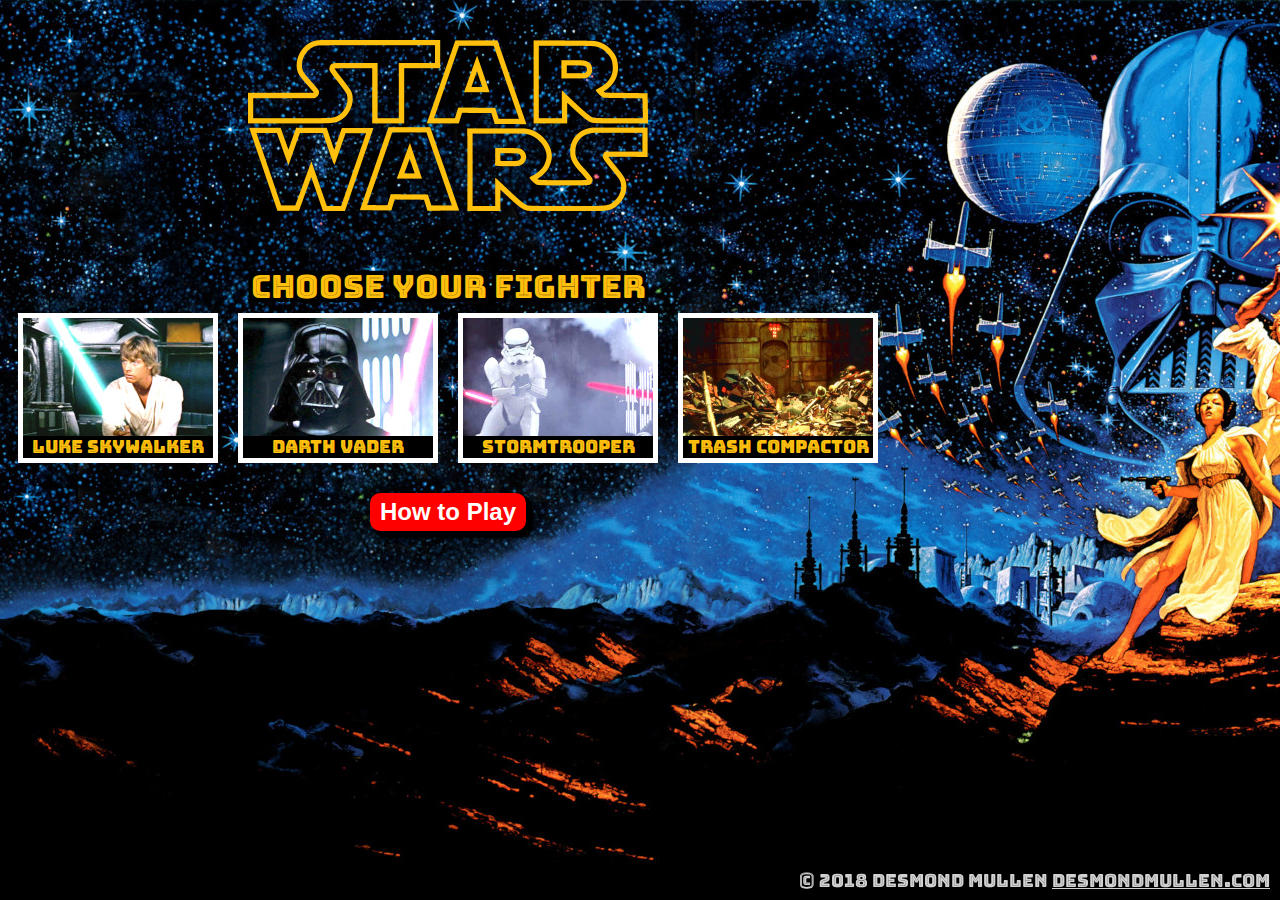
<file: index.html>
<!DOCTYPE html>
<html lang="en-us">

<head>
    <meta name="viewport" content="width=device-width, initial-scale=1.0, maximum-scale=1.0, user-scalable=yes">
    <meta charset="UTF-8">
    <link rel="stylesheet" type="text/css" href="assets/css/reset.css">
    <link rel="stylesheet" type="text/css" href="assets/css/style.css">
    <script src="https://ajax.googleapis.com/ajax/libs/jquery/3.3.1/jquery.min.js"></script>
    <script src="assets/javascript/game.js"></script>
    <link rel="shortcut icon" href="assets/images/rebel.ico" type="image/x-icon">
    <link href="https://fonts.googleapis.com/css?family=Bungee+Inline" rel="stylesheet">
    <title>Star Wars RPG</title>
</head>

<body>
    <section id="title"></section>
    <h1 id="heading" class="text-pulse"></h1>
    <section id="display"></section>
    <section><button id="show-instructions" class="button-pulse" style="display: none">How to Play</button></section>
    <section><button id="close-instructions" style="display: none">Close</button></section>
    <section id="attack-stats"></section>
    <h1 id="defeated-enemies-heading"></h1>
    <section id="defeated-enemies"></section>
    <section><button id="play-again" class="button-pulse" style="display: none">Play Again</button></section>
    <section id="copyright">&copy; 2018 Desmond Mullen <a href="https://desmondmullen.com" target="_blank">desmondmullen.com</a></section>
</body>

</html>
</file>
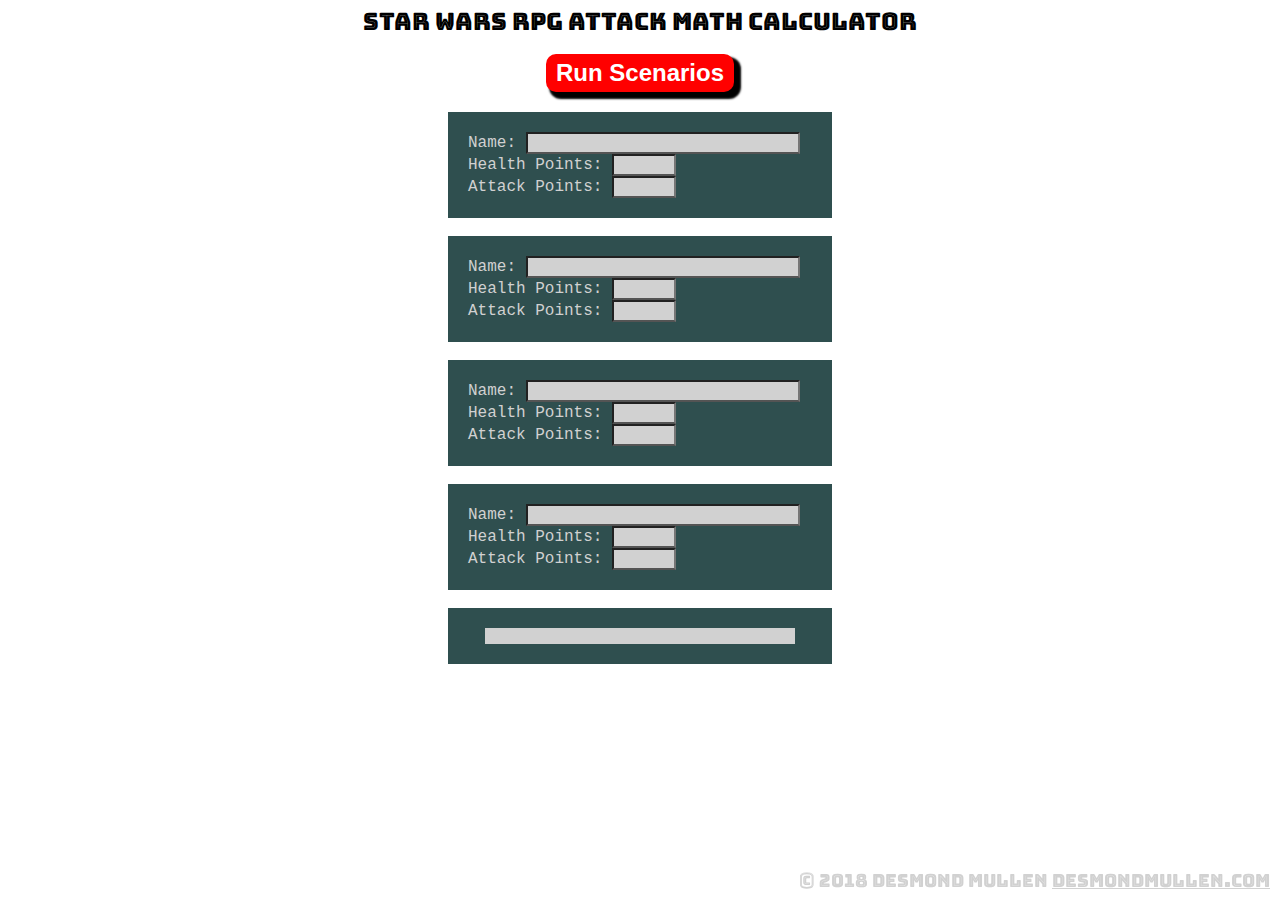
<file: attackmath.html>
<!DOCTYPE html>
<html lang="en-us">

<head>
    <meta name="viewport" content="width=device-width, initial-scale=1.0, maximum-scale=1.0, user-scalable=yes">
    <meta charset="UTF-8">
    <link rel="stylesheet" type="text/css" href="assets/css/reset.css">
    <link rel="stylesheet" type="text/css" href="assets/css/attackmath.css">
    <script src="https://ajax.googleapis.com/ajax/libs/jquery/3.3.1/jquery.min.js"></script>
    <script src="assets/javascript/attackmath.js"></script>
    <link rel="shortcut icon" href="assets/images/rebel.ico" type="image/x-icon">
    <link href="https://fonts.googleapis.com/css?family=Bungee+Inline" rel="stylesheet">
    <title>Star Wars RPG Attack Math Calculator</title>
</head>

<body>
    <section id="title">Star Wars RPG Attack Math Calculator</section>
    <section><button id="run-scenarios">Run Scenarios</button></section>
    <section id="player1" class="player-section">
        Name: <input id="player1-name" type="text" class="text-input" class="text-input" name="player1-name" size="25"><br>
        Health Points: <input id="player1-health" type="text" class="number-input" name="player1-health" maxlength="4"
            size="4"><br>
        Attack Points: <input id="player1-attack" type="text" class="number-input" name="player1-attack" maxlength="4"
            size="4">
    </section>
    <br>
    <section id="player2" class="player-section">
        Name: <input id="player2-name" type="text" class="text-input" name="player2-name" size="25"><br>
        Health Points: <input id="player2-health" type="text" class="number-input" name="player2-health" maxlength="4"
            size="4"><br>
        Attack Points: <input id="player2-attack" type="text" class="number-input" name="player2-attack" maxlength="4"
            size="4">
    </section>
    <br>
    <section id="player3" class="player-section">
        Name: <input id="player3-name" type="text" class="text-input" name="player3-name" size="25"><br>
        Health Points: <input id="player3-health" type="text" class="number-input" name="player3-health" maxlength="4"
            size="4"><br>
        Attack Points: <input id="player3-attack" type="text" class="number-input" name="player3-attack" maxlength="4"
            size="4">
    </section>
    <br>
    <section id="player4" class="player-section">
        Name: <input id="player4-name" type="text" class="text-input" name="player4-name" size="25"><br>
        Health Points: <input id="player4-health" type="text" class="number-input" name="player4-health" maxlength="4"
            size="4"><br>
        Attack Points: <input id="player4-attack" type="text" class="number-input" name="player4-attack" maxlength="4"
            size="4">
    </section>
    <br>
    <section class="player-section">
        <section id="results" class="text-input">&nbsp;</section>
    </section>
    <section id="copyright">&copy; 2018 Desmond Mullen <a href="https://desmondmullen.com" target="_blank">desmondmullen.com</a></section>
</body>

</html>
</file>
<file: assets/css/style.css>
* {
    box-sizing: border-box;
}
body {
    background-image: url("../images/background.jpg");
    background-position: -140px 0px;
    font-family: 'Bungee Inline', cursive;
    font-size: large;
}

h1 {
    width: 70%;
    font-size: xx-large;
    text-align: center;
    color: #FFC00D;
    display: block;
}

section {
    text-align: center;
    width: 70%;
}

button {
    text-align: center;
    padding: 5px 10px;
    font-size: x-large;
    font-weight: bold;
    color: white;
    border: 0;
    border-radius: 10px;
    background-color: #FF0000; /*red*/
    box-shadow: 5px 5px 2px 2px black;
}

em {
    font-style: italic;
}

#title {
    background-image: url("../images/starwars.png");
    background-repeat: no-repeat;
    background-position: center;
    margin: 40px 0 60px 0;
    height: 171px;
    width: 70%;
}

#heading {
    margin-top: 5vh;
    color: #FFC00D;
    text-shadow: 4px 4px black, -4px -4px black, -4px 4px black, 4px -4px black;
}

.smaller-heading-text {
    margin: 20px 0;
    font-size: large;
    text-shadow: 2px 2px black, -2px -2px black, -2px 2px black, 2px -2px black;
}

#display {
    height: 170px;
}

.instructions-display {
    font-family: "Courier New", Courier, monospace;
    font-size: x-large;
    background-color: black;
    color: #d1d1d1; /*white*/
    margin: 0 auto;
    margin-top: 10px;
    padding: 10px;
    z-index: 99999;
}
#show-instructions, #close-instructions {
margin-top: 20px;
}
#attack-stats {
    height: 60px;
    font-size: x-large;
    font-weight: bold;
    font-family: "Courier New", Courier, monospace;
    color: lightgray;
    text-shadow: 3px 3px black, -3px -3px black, -3px 3px black, 3px -3px black;
}

.attack-stats-left, .attack-stats-right {
    width: 200px; /*must be same as display-character*/
    margin: 0 20px; /*left and right must be same as display-character and include border-times-two*/
    text-align: left;
    display: inline-block;  
    position: relative;
    padding-left: 15px;
}

.hover-for-stats-notice {
    font-style: italic;
    color: greenyellow;
}

.display-character {
    display: inline-block;  
    position: relative;  
    width: 200px;
    height: 150px;
    margin: 10px 10px;
    border: 5px solid white;
}

.character-info {
    position: absolute;
    bottom: 0;
    left: 0;
    text-align: center;
    color: #FFC00D;
    background-color: black;
    padding: 2px;
    width: 100%;
}

.tooltip .tooltiptext {
    visibility: hidden;
    width: 80%;
    /* margin: 0 auto; */
    background-color: #d1d1d1; /*white*/
    font-size: large;
    font-weight: bold;
    font-family: "Courier New", Courier, monospace;
    color: black;
    text-align: center;
    padding: 5px;

    /* Position the tooltip */
    position: absolute;
    bottom: -50px;
    left: 10%;
    z-index: 1;
}

.tooltip:hover .tooltiptext {
    visibility: visible;
}

.display-final-quote {
    display: inline;
    top: -90px;
    text-align: left;
    position: relative;
    font-size: x-large;
    font-family: "Courier New", Courier, monospace;
    text-shadow: 2px 2px black, -2px -2px black, -2px 2px black, 2px -2px black;
    font-weight: bold;
    color: lightgray;
}

.choose-enemy{
    margin: 10px 20px;
    border: 5px solid #FF0000; /*red*/
}

.left-side-fighter {
    left: -300px;
    opacity: 0;
}

.right-side-enemy {
    left: +300px;
    opacity: 0;
}

.attack{
    width: 190px;
    height: 140px;
    border: 0px;
    margin: 15px 25px;
    -webkit-animation-name: greenPulse;
    -webkit-animation-duration: 2s;
    -webkit-animation-iteration-count: infinite;
    -moz-animation-name: greenPulse;
    -moz-animation-duration: 2s;
    -moz-animation-iteration-count: infinite;
    animation-name: greenPulse;
    animation-duration: 2s;
    animation-iteration-count: infinite;
}

@-webkit-keyframes greenPulse {
    from {
        -webkit-box-shadow: 0 0 5px 5px #91bd09;
        -moz-box-shadow: 0 0 5px 5px #91bd09;
        box-shadow: 0 0 5px 5px #91bd09;
    }
    50% {
        -webkit-box-shadow: 0 0 5px 10px greenyellow;
        -moz-box-shadow: 0 0 5px 10px greenyellow;
        box-shadow: 0 0 5px 10px greenyellow;
    }
    to {
        -webkit-box-shadow: 0 0 5px 5px #91bd09;
        -moz-box-shadow: 0 0 5px 5px #91bd09;
        box-shadow: 0 0 5px 5px #91bd09;
    }
}

.text-pulse{
    -webkit-animation-name: textPulse;
    -webkit-animation-duration: 1s;
    -webkit-animation-iteration-count: 2;
    -moz-animation-name: textPulse;
    -moz-animation-duration: 1s;
    -moz-animation-iteration-count: 2;
    animation-name: textPulse;
    animation-duration: 1s;
    animation-iteration-count: 2;
}

.button-pulse{
    -webkit-animation-name: textPulse;
    -webkit-animation-duration: 2s;
    -webkit-animation-iteration-count: 2;
    -moz-animation-name: textPulse;
    -moz-animation-duration: 2s;
    -moz-animation-iteration-count: 2;
    animation-name: textPulse;
    animation-duration: 2s;
    animation-iteration-count: 2;
}

@-webkit-keyframes textPulse {
    from {
        -webkit-opacity: 0.7;
        -moz-opacity: 0.7;
        opacity: 0.7;
    }
    50% {
        -webkit-opacity: 0;
        -moz-opacity: 0;
        opacity: 0;
    }
    to {
        -webkit-opacity: 1;
        -moz-opacity: 1;
        opacity: 1;
    }
}

#defeated-enemies-heading {
    text-shadow: 4px 4px black, -4px -4px black, -4px 4px black, 4px -4px black;
}

#defeated-enemies > div{
    margin: 10px;
    border: 5px solid gray;
}

#luke {
    background-image: url("../images/luke.jpg");
}
#vader {
    background-image: url("../images/vader.jpg");
}
#stormtrooper {
    background-image: url("../images/stormtrooper.jpg");
}
#compactor {
    background-image: url("../images/compactor.jpg");
}
#copyright {
    width: 100%;
    text-align: right;
    position: fixed;
    bottom: 0;
    color: #d1d1d1;
    padding: 10px;
}
a { /* copyright is the only link*/
    color: #d1d1d1;
}
@-ms-viewport{
    width: device-width;
}

@media only screen and (max-width: 670px) {
    h1, section, #title {
        width: 100%;
    }
    #title {
        background-image: url("../images/starwarssmall.png");
        margin: 10px 0 0 0;
        height: 85px;
    }
    #heading, #defeated-enemies-heading {
        font-size: medium;
    }
    #display {
    height: 125px;
    }
    #defeated-enemies > div{ /*really small margin for iPhone in portrait is below*/
        margin: 10px 3px;
    }
    .display-character {
        width: 100px;
        height: 100px;
        margin: 10px 10px 5px 10px;
    }
    .smaller-heading-text {
        margin: 10px 0;
        font-size: medium;
    }
    .attack{
        margin: 15px 25px;
    }
    .attack-stats-left, .attack-stats-right {
        width: 100px; /*must be same as display-character plus (margin times two)*/
        margin: 0 25px;
        padding-left: 3px;
    }
    .character-info {
        font-size: small;
    }
    .tooltip .tooltiptext {
        width: 100%;
        font-size: small;
        padding: 0px;
        /* Position the tooltip */
        position: absolute;
        bottom: -30px;
        left: 0;
        z-index: 1;
    }
    .choose-enemy{ /*really small margin for iPhone in portrait is below*/
        margin: 10px 3px;
    }
    #heading {
        margin-top: 3vh;
    }
    .display-final-quote {
        top: -30px;
        font-size: medium;
        display: inline-block;
        width: 50%;
    }
    button {
    font-size: medium;
    margin-top: 10px;
    box-shadow: 3px 3px 2px 2px black;
    }
    #play-again {
        margin: 0;
    }
    #show-instructions {
    margin-top: 120px;
    }
    .instructions-display {
        font-size: medium;
    }
    #attack-stats {
        font-size: small;
    }
    #luke {
        background-position: -70px -15px;
    }
    #vader {
        background-position: -35px;
    }
    #stormtrooper {
        background-position: 0 -7px;
    }
    #compactor {
        background-position: -35px;
    }
    #copyright {
        font-size: xx-small;
        padding: 5px;
    }
}

@media only screen and (max-width: 400px) {/*really small margins for better layout on mobile in portrait*/
    #defeated-enemies > div{
        margin: 10px 1px;
    }
    .choose-enemy{
        margin: 10px 1px;
    }
}
</file>
<file: assets/css/attackmath.css>
* {
    box-sizing: border-box;
}
body {
    font-family: 'Bungee Inline', cursive;
    font-size: large;
}

section {
    text-align: center;
    width: 100%;
    padding: 20px;
}

.player-section { /*data inputs for players 1-4*/
    font-family: "Courier New", Courier, monospace;
    text-align: left;
    font-size: medium;
    width: 30vw;
    margin-left: 35vw;
    align-content: center;
    background-color: darkslategray;
    color: #d1d1d1; /*white*/
}

.text-input, .number-input {
    font-family: "Courier New", Courier, monospace;
    font-size: medium;
    text-align: left;
    background-color: #d1d1d1; /*white*/
    color: black;
    margin: 0 auto;
    padding: 0px 5px;
    border-bottom-color: black;
}

#results {
    width: 90%;
}

.red-text {
    font-color: red;
}

b {
    font-weight: bold;
}

.number-input {
text-align: right;
}

button {
    text-align: center;
    padding: 5px 10px;
    font-size: x-large;
    font-weight: bold;
    color: white;
    border: 0;
    border-radius: 10px;
    background-color: #FF0000; /*red*/
    box-shadow: 5px 5px 2px 2px black;
}

#title {
    font-size: x-large;
    padding-top: 10px;
    padding-bottom: 0px;
}

#copyright {
    width: 100%;
    text-align: right;
    position: fixed;
    bottom: 0;
    color: #d1d1d1;
    padding: 10px;
}
a {
    color: #d1d1d1;
}

@media only screen and (max-width: 670px) {
    .player-section { /*data inputs for players 1-4*/
    font-family: "Courier New", Courier, monospace;
    text-align: left;
    font-size: medium;
    width: 90vw;
    margin-left: 5vw;
    align-content: center;
    background-color: darkslategray;
    color: #d1d1d1; /*white*/
}
    #copyright {
        font-size: xx-small;
        padding: 5px;
    }
}
</file>
